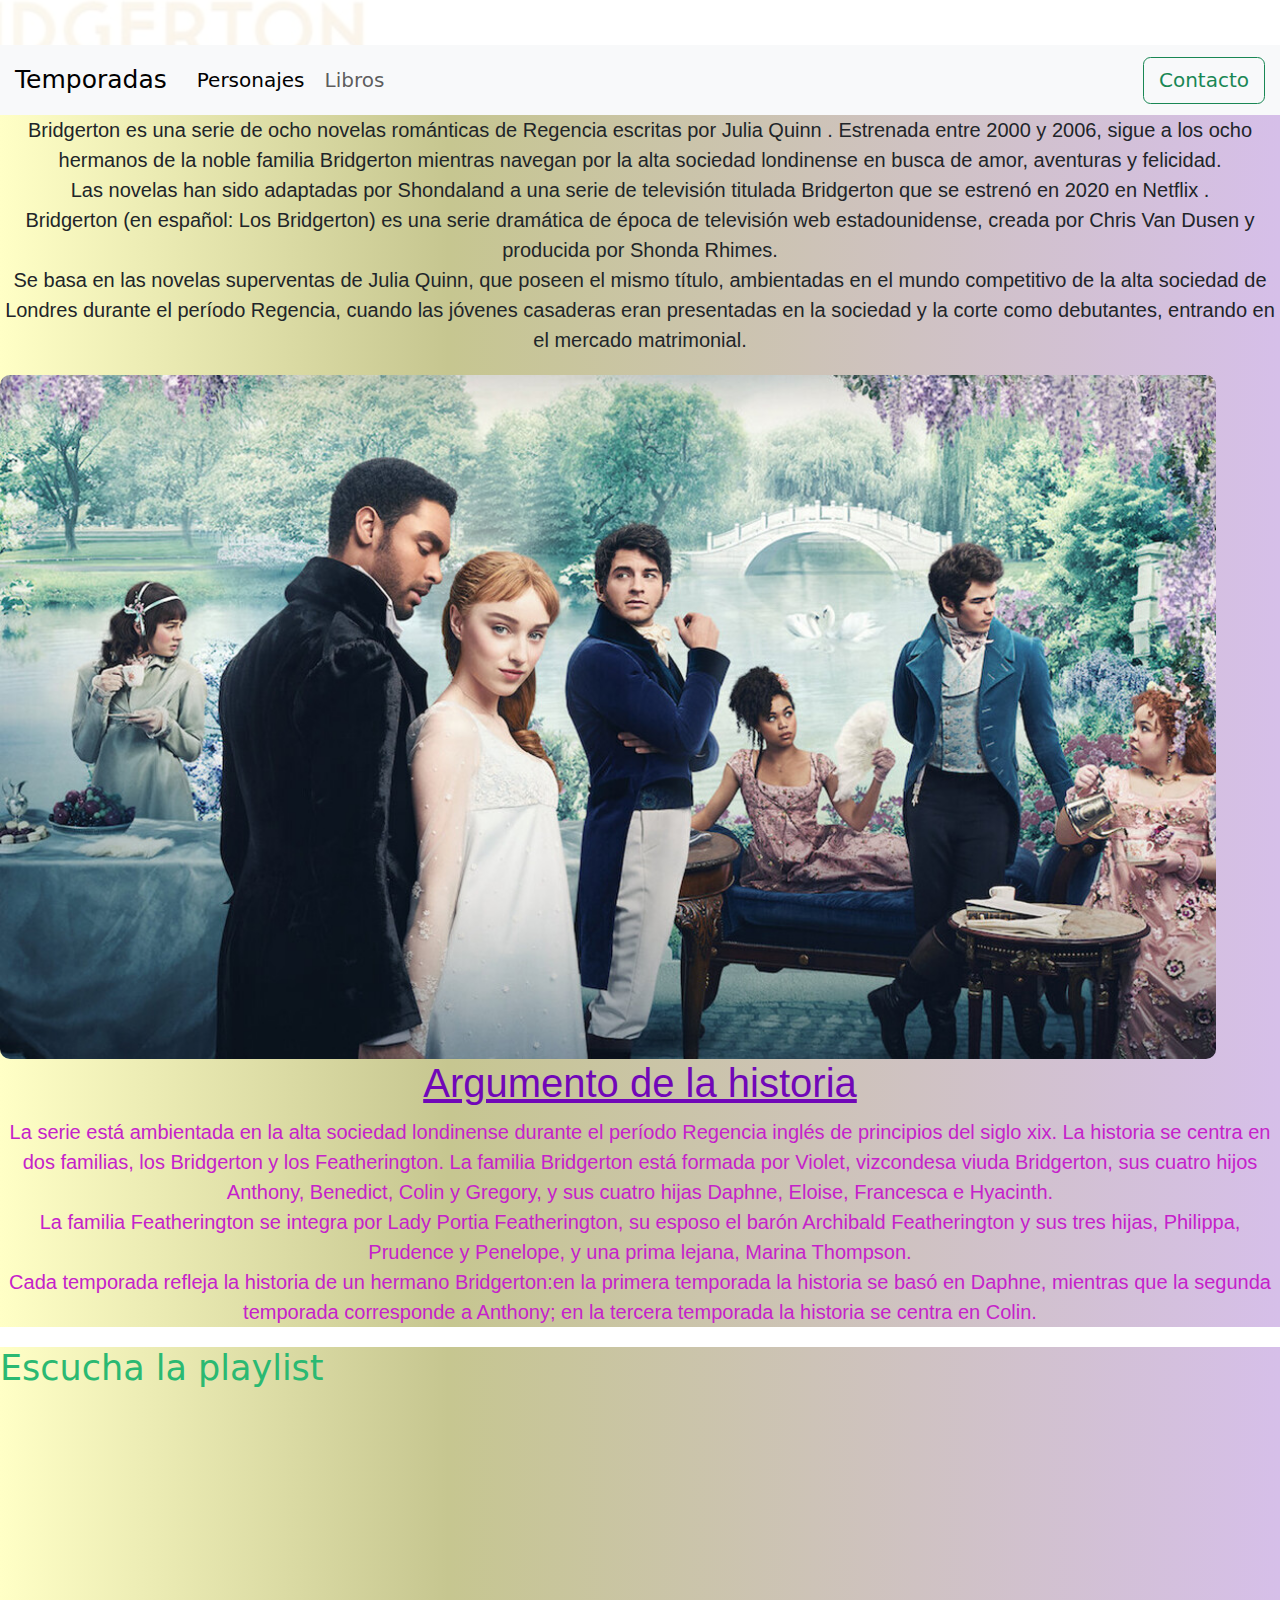
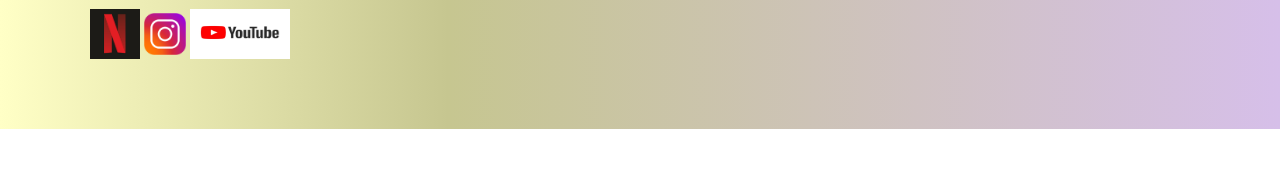
<file: index.html>
<!DOCTYPE html>
<html lang="en">
<head>
    <link href="https://cdn.jsdelivr.net/npm/bootstrap@5.3.3/dist/css/bootstrap.min.css" rel="stylesheet" integrity="sha384-QWTKZyjpPEjISv5WaRU9OFeRpok6YctnYmDr5pNlyT2bRjXh0JMhjY6hW+ALEwIH" crossorigin="anonymous">
    <meta charset="UTF-8">
    <meta name="viewport" content="width=device-width, initial-scale=1.0">
    <link rel="apple-touch-icon" sizes="180x180" href="/apple-touch-icon.png">
    <link rel="icon" type="image/png" sizes="32x32" href="/favicon-32x32.png">
    <link rel="icon" type="image/png" sizes="16x16" href="/favicon-16x16.png">
    <link rel="manifest" href="/site.webmanifest">
    <!--Meta-->
    <title>Bridgerton</title>
    <meta name="descrription" content="info de la saga de libros de bridgerton, llevada a la pantalla por netflix, donde ha tenido gran exito y aceptacion del publico.">
    <meta name="keywords" content="serie, bridgerton, charlotte, netflix, playlist, sinopsis bridgerton, personajes bridgerton, penelope, conde, lord">
    
    <!--css-->
    <link rel="stylesheet" href="./css/styles.css">
    <link rel="preconnect" href="https://fonts.googleapis.com">
    <link rel="preconnect" href="https://fonts.gstatic.com" crossorigin>
    <link href="https://fonts.googleapis.com/css2?family=Montserrat:ital,wght@0,100..900;1,100..900&display=swap" rel="stylesheet">
    <meta name="viewport" content="width=device-width, user-scalable=no, initial-scale=1.0, maximum-scale=1.0, minimum-scale=1.0">
    <title>Pagina Principal Brigderton</title>
</head>

<body>
    <header class="header">
        <div class="logo">
            <img src="./assets/logo.jpg" alt="logo bridgerton">
        </div>

        <nav class="navbar navbar-expand-lg bg-body-tertiary">
            <div class="container-fluid">
            <button class="navbar-toggler" type="button" data-bs-toggle="collapse" data-bs-target="#navbarTogglerDemo03" aria-controls="navbarTogglerDemo03" aria-expanded="false" aria-label="Toggle navigation">
                <span class="navbar-toggler-icon"></span>
            </button>
            <a class="navbar-brand" href="./pages/temporadas.html">Temporadas</a>
            <div class="collapse navbar-collapse" id="navbarTogglerDemo03">
                <ul class="navbar-nav me-auto mb-2 mb-lg-0">
                <li class="nav-item">
                    <a class="nav-link active" aria-current="page" href="./pages/personajes.html">Personajes</a>
                </li>
                <li class="nav-item">
                    <a class="nav-link" href="./pages/libros.html">Libros</a>
                </li>
                </ul>
                <a href="./pages/contacto.html"
                <button class="btn btn-outline-success" class="btn">Contacto</a></button>
            </div>
            </div>
        </nav>

    </header>

    <main>
    <!--Historia de los libros y mezcla con Netflix-->

    <div class="estilobridgerton">
        <div class="textobri">
            <p>Bridgerton es una serie de ocho novelas románticas de Regencia escritas por Julia Quinn . Estrenada entre 2000 y 2006, sigue a los ocho hermanos de la noble familia Bridgerton mientras navegan por la alta sociedad londinense en busca de amor, aventuras y felicidad. <br>
            Las novelas han sido adaptadas por Shondaland a una serie de televisión titulada Bridgerton que se estrenó en 2020 en Netflix . <br>Bridgerton (en español: Los Bridgerton) es una serie dramática de época de televisión web estadounidense, creada por Chris Van Dusen y producida por Shonda Rhimes. 
            <br> Se basa en las novelas superventas de Julia Quinn, que poseen el mismo título, ambientadas en el mundo competitivo de la alta sociedad de Londres durante el período Regencia, cuando las jóvenes casaderas eran presentadas en la sociedad y la corte como debutantes, entrando en el mercado matrimonial.
            </p> 
        </div>
        <img class="fondoprincipal" src="./assets/temporada1.jpg" alt="fondo principal">
    </div>

    <div class="argumento1"><h2>Argumento de la historia</h2>
        <section class= "argumento">
            <p>La serie está ambientada en la alta sociedad londinense durante el período Regencia inglés de principios del siglo xix. La historia se centra en dos familias, los Bridgerton y los Featherington.
            La familia Bridgerton está formada por Violet, vizcondesa viuda Bridgerton, sus cuatro hijos Anthony, Benedict, Colin y Gregory, y sus cuatro hijas Daphne, Eloise, Francesca e Hyacinth. <br>
            La familia Featherington se integra por Lady Portia Featherington, su esposo el barón Archibald Featherington y sus tres hijas, Philippa, Prudence y Penelope, y una prima lejana, Marina Thompson. <br>
            Cada temporada refleja la historia de un hermano Bridgerton:en la primera temporada la historia se basó en Daphne, mientras que la segunda temporada corresponde a Anthony; en la tercera temporada la historia se centra en Colin. <br>
    </div>
        </section>
    </main>

<!--Enlace absoluto-->
    <div class="spotify">
        <h3>Escucha la playlist</h3> 
            <iframe style="border-radius:12px" src="https://open.spotify.com/embed/playlist/37i9dQZF1DX5Hl0iWtr5b3?utm_source=generator" width="100%" height="152" frameBorder="0" allowfullscreen="" allow="autoplay; clipboard-write; encrypted-media; fullscreen; picture-in-picture" loading="lazy"></iframe>
    </div>        

    <script src="https://cdn.jsdelivr.net/npm/bootstrap@5.3.3/dist/js/bootstrap.bundle.min.js" integrity="sha384-YvpcrYf0tY3lHB60NNkmXc5s9fDVZLESaAA55NDzOxhy9GkcIdslK1eN7N6jIeHz" crossorigin="anonymous"></script>
</div>
</body>

<footer>
    <div class="enlacesfooter">
        <ul class="footerlista">
            <li><a href="https://www.netflix.com/ar/" target="_blank">
                <div>
                    <img class="netflixlogo"src="./assets/netlifxlogo.jpg" alt="netflixlogo"></a> <br>
                </div>
            </li>
            <li>
            <a href="https://www.instagram.com/bridgertonnetflix/" target="_blank">
                <div >
                    <img class="logoinsta" src="./assets/instagramlogo.png" alt="logoinsta"></a> 
                </div>
            </li>
            <li>
            <div>
                <a href="https://www.youtube.com/watch?v=Hge3Tv5zVMI">
                    <img class="logoyoutube"src="./assets/logoyoutube.webp" target="_blank" alt="logoyoutube"></a>
                </div>
            </li>
        </ul>
    </div>
</footer>

</html>
</file>
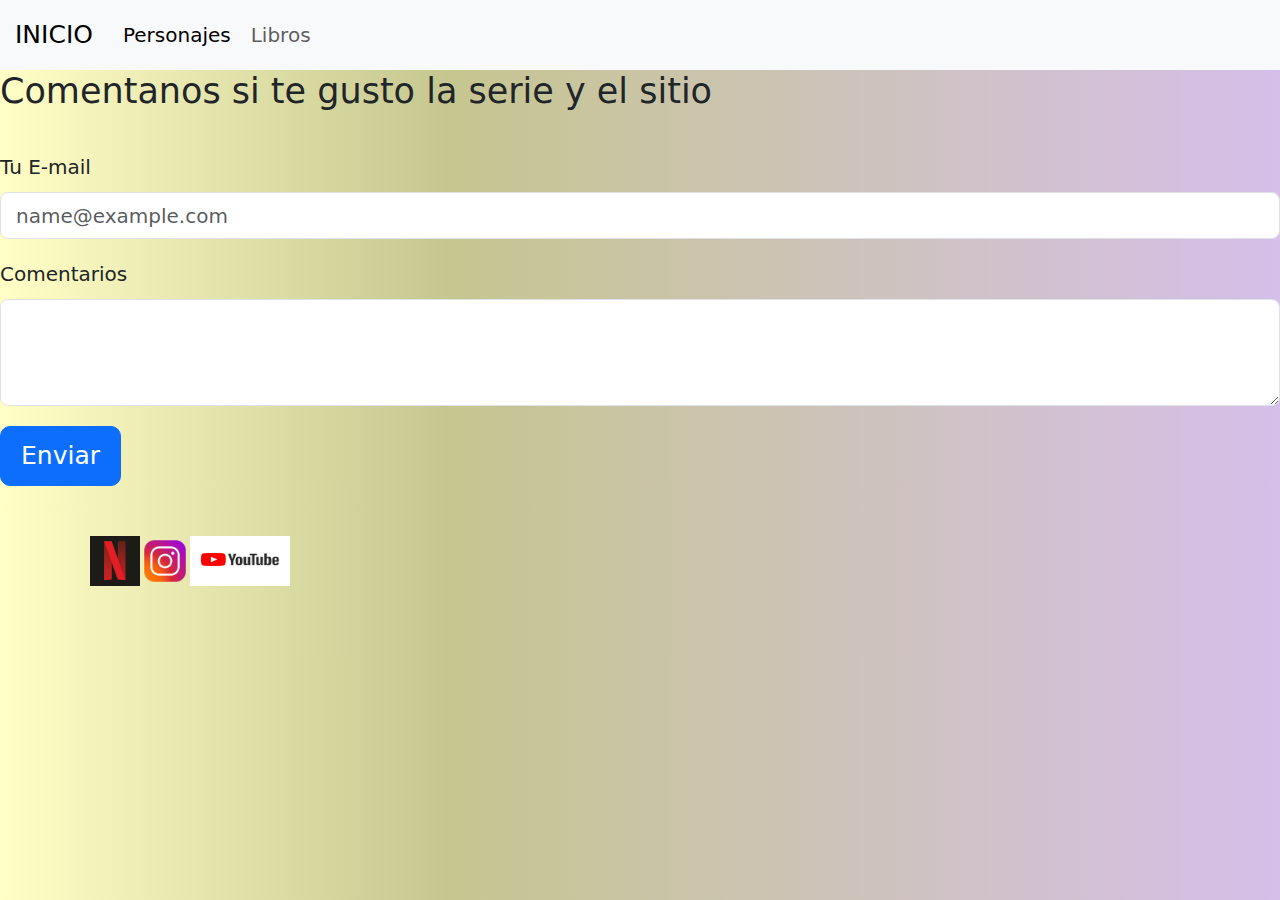
<file: pages/contacto.html>
<!DOCTYPE html>
<html lang="en">
<head>
    <link href="https://cdn.jsdelivr.net/npm/bootstrap@5.3.3/dist/css/bootstrap.min.css" rel="stylesheet" integrity="sha384-QWTKZyjpPEjISv5WaRU9OFeRpok6YctnYmDr5pNlyT2bRjXh0JMhjY6hW+ALEwIH" crossorigin="anonymous">
    <meta charset="UTF-8">
    <meta name="viewport" content="width=device-width, initial-scale=1.0">
    <link rel="stylesheet" href="../css/styles.css">
    <!--Meta-->
    <title>Contacto</title>
    <meta name="description" content="Contacto al creador de la web para poder intercambiar informacion">
    
</head>
<body class="paginacontacto">
    <header class="header">
        <nav class="navbar navbar-expand-lg bg-body-tertiary">
            <div class="container-fluid">
            <button class="navbar-toggler" type="button" data-bs-toggle="collapse" data-bs-target="#navbarTogglerDemo03" aria-controls="navbarTogglerDemo03" aria-expanded="false" aria-label="Toggle navigation">
                <span class="navbar-toggler-icon"></span>
            </button>
            <a class="navbar-brand" href="../index.html">INICIO</a>
            <div class="collapse navbar-collapse" id="navbarTogglerDemo03">
                <ul class="navbar-nav me-auto mb-2 mb-lg-0">
                <li class="nav-item">
                    <a class="nav-link active" aria-current="page" href="../pages/personajes.html">Personajes</a>
                </li>
                <li class="nav-item">
                    <a class="nav-link" href="../pages/libros.html">Libros</a>
                </li>
                </ul>
            </div>
            </div>
        </nav>
    </header>
    <main>
    <h3>Comentanos si te gusto la serie y el sitio</h3> <br>
        <div class="mb-3">
            <label for="exampleFormControlInput1" class="form-label">Tu E-mail</label>
            <input type="email" class="form-control" id="exampleFormControlInput1" placeholder="name@example.com">
        </div>
    <div class="mb-3">
        <label for="exampleFormControlTextarea1" class="form-label">Comentarios</label>
        <textarea class="form-control" id="exampleFormControlTextarea1" rows="3"></textarea>
    </div>

    <button type="button" class="btn btn-primary btn-lg">Enviar</button>
    </main>
</body>
<script src="https://cdn.jsdelivr.net/npm/bootstrap@5.3.3/dist/js/bootstrap.bundle.min.js" integrity="sha384-YvpcrYf0tY3lHB60NNkmXc5s9fDVZLESaAA55NDzOxhy9GkcIdslK1eN7N6jIeHz" crossorigin="anonymous"></script>

<footer>
    <div class="enlacesfooter">
        <ul class="footerlista">
            <li><a href="https://www.netflix.com/ar/" target="_blank">
                <div>
                    <img class="netflixlogo"src="../assets/netlifxlogo.jpg" alt="netflixlogo"></a> <br>
                </div>
            </li>
            <li>
            <a href="https://www.instagram.com/bridgertonnetflix/" target="_blank">
                <div >
                    <img class="logoinsta" src="../assets/instagramlogo.png" alt="logoinsta"></a> 
                </div>
            </li>
            <li>
            <div>
                <a href="https://www.youtube.com/watch?v=Hge3Tv5zVMI">
                    <img class="logoyoutube"src="../assets/logoyoutube.webp" target="_blank" alt="logoyoutube"></a>
                </div>
            </li>
        </ul>
    </div>
</footer>

</html>
</file>
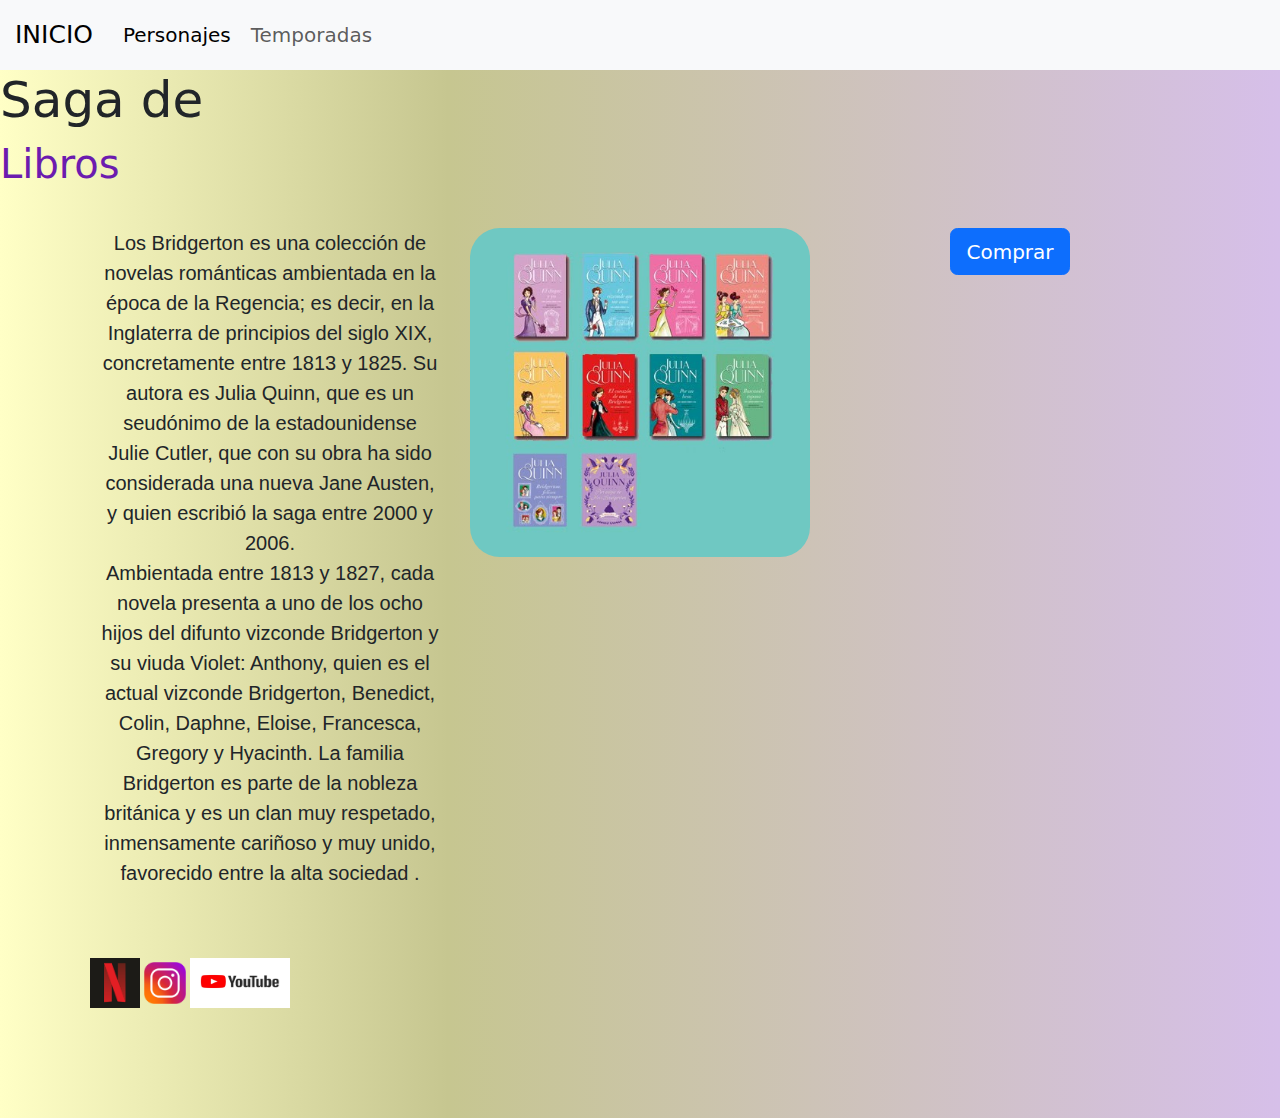
<file: pages/libros.html>
<!DOCTYPE html>
<html lang="en">
<head>
    <meta charset="UTF-8">
    <meta name="viewport" content="width=device-width, initial-scale=1.0">
    <link href="https://cdn.jsdelivr.net/npm/bootstrap@5.3.3/dist/css/bootstrap.min.css" rel="stylesheet" integrity="sha384-QWTKZyjpPEjISv5WaRU9OFeRpok6YctnYmDr5pNlyT2bRjXh0JMhjY6hW+ALEwIH" crossorigin="anonymous">
    <link rel="stylesheet" href="../css/styles.css">
    <!--Meta-->
    <title>Libros Bridgerton</title>
    <meta name="description" content="saga de libros bridgerton y un link para poder comprarlos">
    <meta name="keywords" content="bridgerton, charlotte, penelope, libros, lord, saga libros">
    
</head>


<header class="header">
    <nav class="navbar navbar-expand-lg bg-body-tertiary">
        <div class="container-fluid">
        <button class="navbar-toggler" type="button" data-bs-toggle="collapse" data-bs-target="#navbarTogglerDemo03" aria-controls="navbarTogglerDemo03" aria-expanded="false" aria-label="Toggle navigation">
            <span class="navbar-toggler-icon"></span>
        </button>
        <a class="navbar-brand" href="../index.html">INICIO</a>
        <div class="collapse navbar-collapse" id="navbarTogglerDemo03">
            <ul class="navbar-nav me-auto mb-2 mb-lg-0">
            <li class="nav-item">
                <a class="nav-link active" aria-current="page" href="../pages/personajes.html">Personajes</a>
            </li>
            <li class="nav-item">
                <a class="nav-link" href="../pages/temporadas.html">Temporadas</a>
            </li>
            </ul>
        </div>
        </div>
    </nav>
</header>

<body class="bodylibros">
    <h1>Saga de </h1>
    <h2 class="librostitulo">Libros</h2> <br>
    <section class="container">
        <div class="container text-center">
            <div class="row">
                <div class="col-sm-12 col-md-6 col-lg-4">
                <p class="parrafolibros">Los Bridgerton es una colección de novelas románticas ambientada en la época de la Regencia; es decir, en la Inglaterra de principios del siglo XIX, concretamente entre 1813 y 1825. Su autora es Julia Quinn, que es un seudónimo de la estadounidense Julie Cutler, que con su obra ha sido considerada una nueva Jane Austen, y quien escribió la saga entre 2000 y 2006. <br>
                Ambientada entre 1813 y 1827, cada novela presenta a uno de los ocho hijos del difunto vizconde Bridgerton y su viuda Violet: Anthony, quien es el actual vizconde Bridgerton, Benedict, Colin, Daphne, Eloise, Francesca, Gregory y Hyacinth. La familia Bridgerton es parte de la nobleza británica y es un clan muy respetado, inmensamente cariñoso y muy unido, favorecido entre la alta sociedad . <br>
                </p>
            </div>
            <div class="col-sm-12 col-md-4 col-lg-4">
                <img class="libros" src="../assets/libros.jpg" alt="libros">
            </div>
            <div class="col-sm-12 col-md-2 col-lg-4">
                <a href="https://www.yenny-elateneo.com/bridgerton" target="_blank">
                <button class="btn btn-primary" type="button">Comprar</button>
                </a>
            </div>
        </div>
        </div>
    </section>
</body>

<footer>
    <div class="enlacesfooter">
        <ul class="footerlista">
            <li><a href="https://www.netflix.com/ar/" target="_blank">
                <div>
                    <img class="netflixlogo"src="../assets/netlifxlogo.jpg" alt="netflixlogo"></a> <br>
                </div>
            </li>
            <li>
            <a href="https://www.instagram.com/bridgertonnetflix/" target="_blank">
                <div >
                    <img class="logoinsta" src="../assets/instagramlogo.png" alt="logoinsta"></a> 
                </div>
            </li>
            <li>
            <div>
                <a href="https://www.youtube.com/watch?v=Hge3Tv5zVMI">
                    <img class="logoyoutube"src="../assets/logoyoutube.webp" target="_blank" alt="logoyoutube"></a>
                </div>
            </li>
        </ul>
    </div>
</footer>

<script src="https://cdn.jsdelivr.net/npm/bootstrap@5.3.3/dist/js/bootstrap.bundle.min.js" integrity="sha384-YvpcrYf0tY3lHB60NNkmXc5s9fDVZLESaAA55NDzOxhy9GkcIdslK1eN7N6jIeHz" crossorigin="anonymous"></script>
</html>
</file>
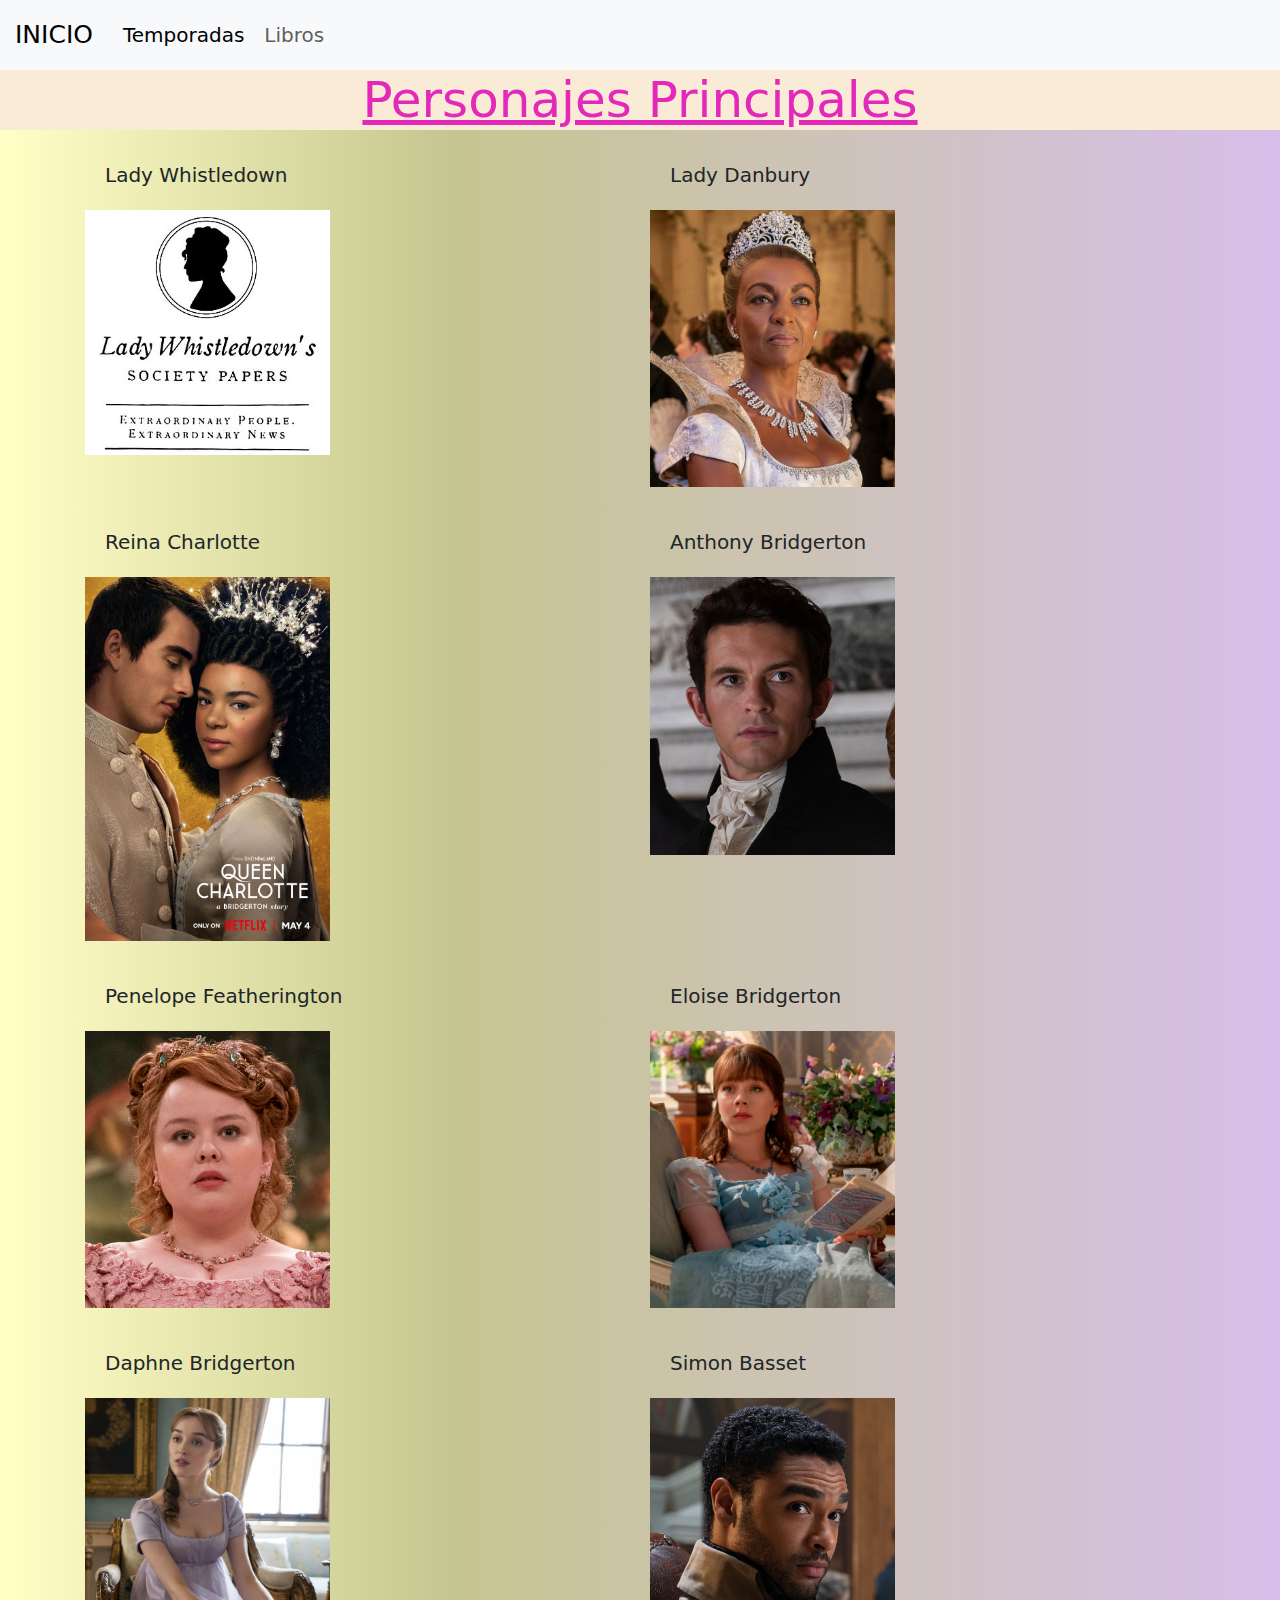
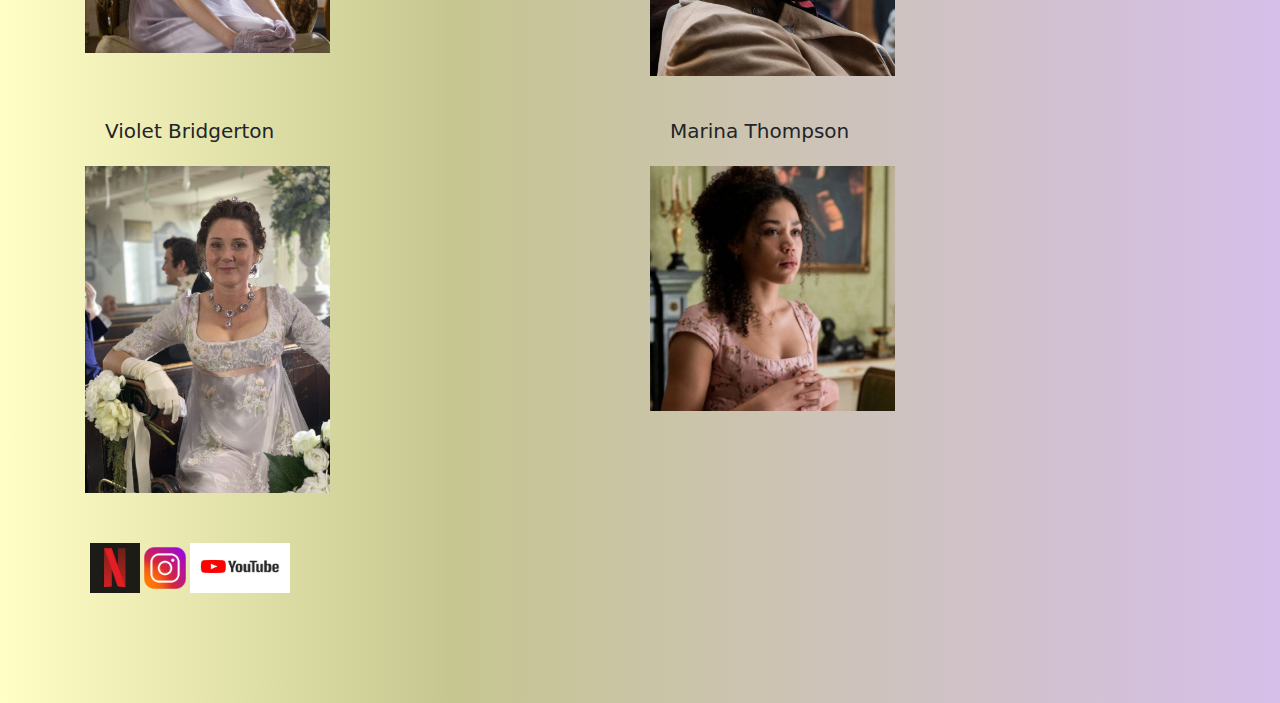
<file: pages/personajes.html>
<!DOCTYPE html>
<html lang="en">
<head>
    <link href="https://cdn.jsdelivr.net/npm/bootstrap@5.3.3/dist/css/bootstrap.min.css" rel="stylesheet" integrity="sha384-QWTKZyjpPEjISv5WaRU9OFeRpok6YctnYmDr5pNlyT2bRjXh0JMhjY6hW+ALEwIH" crossorigin="anonymous">
    <meta charset="UTF-8">
    <meta name="viewport" content="width=device-width, initial-scale=1.0">
    <link rel="stylesheet" href="../css/styles.css">
    <!--Meta-->
    <title>Personajes Bridgerton</title>
    <meta name="description" content="lista de los personajes principales de la serie con imagenes para poder ubicarlos ">
    <meta name="keywords" content="bridgerton, charlotte, penelope, lady, lord, daphne, lady danbury, simon">
    
</head>


<header class="header">
    <nav class="navbar navbar-expand-lg bg-body-tertiary">
        <div class="container-fluid">
        <button class="navbar-toggler" type="button" data-bs-toggle="collapse" data-bs-target="#navbarTogglerDemo03" aria-controls="navbarTogglerDemo03" aria-expanded="false" aria-label="Toggle navigation">
            <span class="navbar-toggler-icon"></span>
        </button>
        <a class="navbar-brand" href="../index.html">INICIO</a>
        <div class="collapse navbar-collapse" id="navbarTogglerDemo03">
            <ul class="navbar-nav me-auto mb-2 mb-lg-0">
            <li class="nav-item">
                <a class="nav-link active" aria-current="page" href="../pages/temporadas.html">Temporadas</a>
            </li>
            <li class="nav-item">
                <a class="nav-link" href="../pages/libros.html">Libros</a>
            </li>
            </ul>
        </div>
        </div>
    </nav>
</header>
<body class="bodypersonajes">
    <h1 class="titulopersonajes">Personajes Principales</h1>
    <section class="container">
        <div id="cajapersonajes" class="row row-cols-1 row-cols-lg-5 g-2 g-lg-3">
            <div class="col-sm-12 col-md-6 col-lg-6">
                <div class="p-3">Lady Whistledown</div>
                <img class="logolady" src="../assets/ladywistheldawn.jpg" alt="ladywistheldawn">
            </div>
            <div class="col-sm-12 col-md-6 col-lg-6">
                <div class="p-3">Lady Danbury</div>
                <img class="logoladydanbury" src="../assets/ladydanbury.png" alt="ladydanbury">
            </div>
            <div class="col-sm-12 col-md-6 col-lg-6">
                <div class="p-3">Reina Charlotte</div>
                <img class="logoreina" src="../assets/queencharlote.jpg" alt="queencharlote">
            </div>
            <div class="col-sm-12 col-md-6 col-lg-6">
                <div class="p-3">Anthony Bridgerton</div>
                <img class="logoantony" src="../assets/antonybrid.jpg" alt="antonybrid">
            </div>
            <div class="col-sm-12 col-md-6 col-lg-6">
                <div class="p-3">Penelope Featherington</div>
                <img class="logopen" src="../assets/penelope.jpg" alt="penelope">
            </div>
            <div class="col-sm-12 col-md-6 col-lg-6">
                <div class="p-3">Eloise Bridgerton</div>
                <img class="logoeloise" src="../assets/eloise.jpg" alt="eloise">
            </div>
            <div class="col-sm-12 col-md-6 col-lg-6">
                <div class="p-3">Daphne Bridgerton</div>
                <img class="logodaphne" src="../assets/daphne.jpg" alt="daphne">
            </div>
            <div class="col-sm-12 col-md-6 col-lg-6">
                <div class="p-3">Simon Basset</div>
                <img class="logosimon" src="../assets/simon.jpg" alt="simon">
            </div>
            <div class="col-sm-12 col-md-6 col-lg-6">
                <div class="p-3">Violet Bridgerton</div>
                <img class="logokat" src="../assets/violet.jpg" alt="katerine">
            </div>
            <div class="col-sm-12 col-md-6 col-lg-6">
                <div class="p-3">Marina Thompson</div>
                <img class="logomarina" src="../assets/marina.webp" alt="marina">
            </div>
        </div>
    </section>
</body>

<footer>
    <div class="enlacesfooter">
        <ul class="footerlista">
            <li><a href="https://www.netflix.com/ar/" target="_blank">
                <div>
                    <img class="netflixlogo"src="../assets/netlifxlogo.jpg" alt="netflixlogo"></a> <br>
                </div>
            </li>
            <li>
            <a href="https://www.instagram.com/bridgertonnetflix/" target="_blank">
                <div >
                    <img class="logoinsta" src="../assets/instagramlogo.png" alt="logoinsta"></a> 
                </div>
            </li>
            <li>
            <div>
                <a href="https://www.youtube.com/watch?v=Hge3Tv5zVMI">
                    <img class="logoyoutube"src="../assets/logoyoutube.webp" target="_blank" alt="logoyoutube"></a>
                </div>
            </li>
        </ul>
    </div>
</footer>

<script src="https://cdn.jsdelivr.net/npm/bootstrap@5.3.3/dist/js/bootstrap.bundle.min.js" integrity="sha384-YvpcrYf0tY3lHB60NNkmXc5s9fDVZLESaAA55NDzOxhy9GkcIdslK1eN7N6jIeHz" crossorigin="anonymous"></script>

</html>
</file>
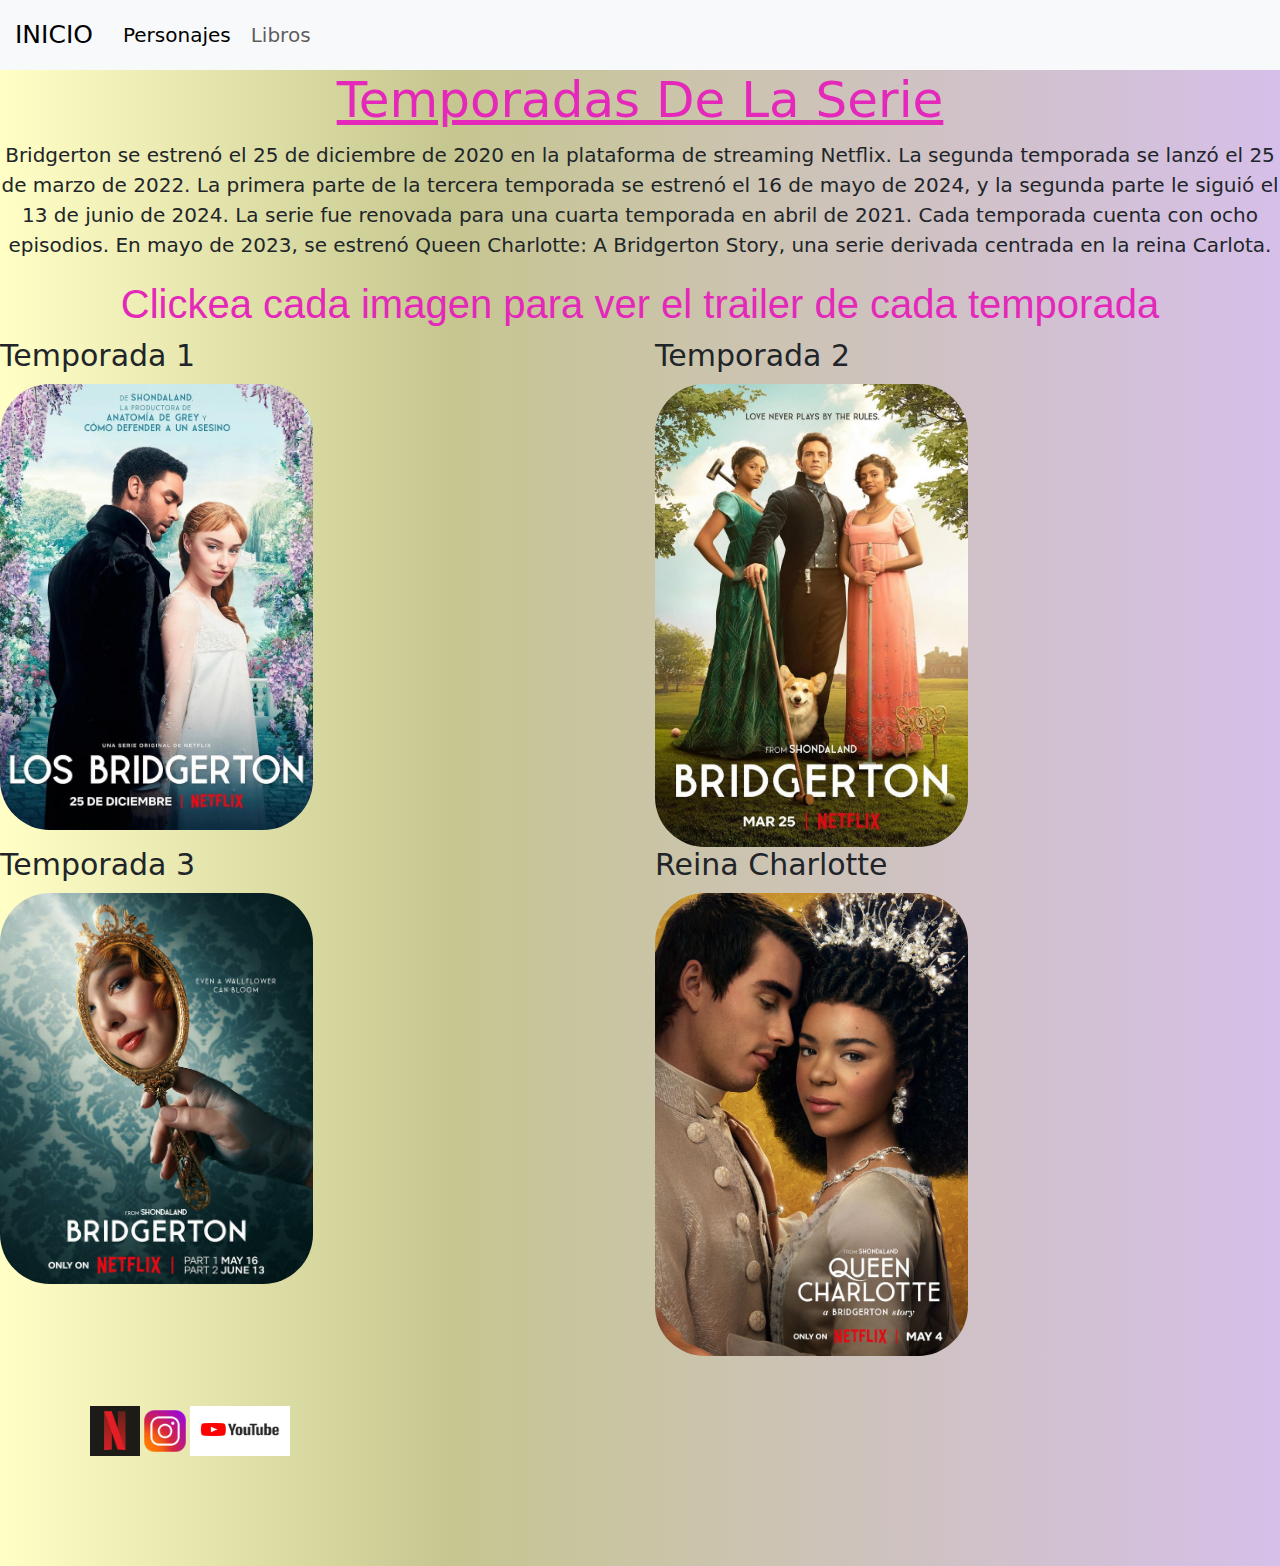
<file: pages/temporadas.html>
<!DOCTYPE html>
<html lang="en">
<head>
    <link href="https://cdn.jsdelivr.net/npm/bootstrap@5.3.3/dist/css/bootstrap.min.css" rel="stylesheet" integrity="sha384-QWTKZyjpPEjISv5WaRU9OFeRpok6YctnYmDr5pNlyT2bRjXh0JMhjY6hW+ALEwIH" crossorigin="anonymous">
    <meta charset="UTF-8">
    <meta name="viewport" content="width=device-width, initial-scale=1.0">
    <link rel="stylesheet" href="../css/styles.css">
    <!--Meta-->
    <title>Temporadas Bridgerton</title>
    <meta name="descrription" content="Temporadas de la serie, con un link de acceso directo para poder ver su trailer correspondiente">
    <meta name="keywords" content="bridgerton, charlotte, penelope, serie, lord, temporadas, netflix, cuenta">
    
</head>

<header class="header">
    <nav class="navbar navbar-expand-lg bg-body-tertiary">
        <div class="container-fluid">
        <button class="navbar-toggler" type="button" data-bs-toggle="collapse" data-bs-target="#navbarTogglerDemo03" aria-controls="navbarTogglerDemo03" aria-expanded="false" aria-label="Toggle navigation">
            <span class="navbar-toggler-icon"></span>
        </button>
        <a class="navbar-brand" href="../index.html">INICIO</a>
        <div class="collapse navbar-collapse" id="navbarTogglerDemo03">
            <ul class="navbar-nav me-auto mb-2 mb-lg-0">
            <li class="nav-item">
                <a class="nav-link active" aria-current="page" href="../pages/personajes.html">Personajes</a>
            </li>
            <li class="nav-item">
                <a class="nav-link" href="../pages/libros.html">Libros</a>
            </li>
            </ul>
        </div>
        </div>
    </nav>
</header>
    <body class="bodytemporadas">
    <h1 class="titulotemporadas" >Temporadas De La Serie</h1>

    <p class="temporadasparrafo">Bridgerton se estrenó el 25 de diciembre de 2020 en la plataforma de streaming Netflix. La segunda temporada se lanzó el 25 de marzo de 2022. 
    La primera parte de la tercera temporada se estrenó el 16 de mayo de 2024, y la segunda parte le siguió el 13 de junio de 2024. La serie fue renovada para una cuarta temporada en abril de 2021. Cada temporada cuenta con ocho episodios.
    En mayo de 2023, se estrenó Queen Charlotte: A Bridgerton Story, una serie derivada centrada en la reina Carlota.</p>

    <h2 class="subtitulotemporadas">Clickea cada imagen para ver el trailer de cada temporada</h2>
    <!--estructura de bootstrap-->
    <div class="temporadasdelaserie">
        <div class="row row-cols-2">
            <div class="col"> <h4>Temporada 1</h4>
                <a href="https://youtu.be/AdBweWvuG68?si=7rvAr3Dg2opQpN8H" target="_blank">
                <img class="temporada1" src="../assets/temporada1bridgerton.jpg" alt="temporada1"></a>
            </div>
            <div class="col"><h4>Temporada 2</h4>
                <a href="https://youtu.be/BEeo26-Oyvk?si=WsGeIUf1ke7yZt8O" target="_blank">
                <img class="temporada2" src="../assets/temporada2.jpg" alt="temporada2"></a>
            </div>
            <div class="col"><h4>Temporada 3</h4>
                <a href="https://youtu.be/NyR6u4aUCa4?si=3LuX12emJlk_EJR_" target="_blank">
                <img class="temporada3" src="../assets/temporada3br.jpeg" alt="temporada3"></a>
            </div>
            <div class="col"><h4>Reina Charlotte</h4>
                <a href="https://youtu.be/IMDNlBlfvUo?si=inYpXTpqQ8M2_a2N" target="_blank">
                <img class="queencharlote" src="../assets/queencharlote.jpg" alt="temporada de la reina charlotte"></a>
            </div>
        </div>
    </div>
    

    </div>
</section>
</body>

<footer>
    <div class="enlacesfooter">
        <ul class="footerlista">
            <li><a href="https://www.netflix.com/ar/" target="_blank">
                <div>
                    <img class="netflixlogo"src="../assets/netlifxlogo.jpg" alt="netflixlogo"></a> <br>
                </div>
            </li>
            <li>
            <a href="https://www.instagram.com/bridgertonnetflix/" target="_blank">
                <div >
                    <img class="logoinsta" src="../assets/instagramlogo.png" alt="logoinsta"></a> 
                </div>
            </li>
            <li>
            <div>
                <a href="https://www.youtube.com/watch?v=Hge3Tv5zVMI">
                    <img class="logoyoutube"src="../assets/logoyoutube.webp" target="_blank" alt="logoyoutube"></a>
                </div>
            </li>
        </ul>
    </div>
</footer>
    <script src="https://cdn.jsdelivr.net/npm/bootstrap@5.3.3/dist/js/bootstrap.bundle.min.js" integrity="sha384-YvpcrYf0tY3lHB60NNkmXc5s9fDVZLESaAA55NDzOxhy9GkcIdslK1eN7N6jIeHz" crossorigin="anonymous"></script>


</html>
</file>
<file: css/styles.css>
* {
  box-sizing: border-box;
  margin: 0;
  padding: 0;
  font-size: 20px;
}

.header .navbar .navbar-expand-lg .bg-body-tertiary {
  background-image: linear-gradient(90deg, #FFFFC6 0%, #C6C690 35%, #d6bfe9 100%);
}
.header .navbar .navbar-expand-lg .bg-body-tertiary .btn .btn-outline-success {
  color: #6c1baf;
}
.header .logo {
  margin-right: auto;
}
.header .logo img {
  height: 45px;
  width: auto;
  margin: auto;
}
.header .logo img:hover {
  transform: scale(2, 2);
  transition: all 3s;
  opacity: 0.1;
}

.estilobridgerton {
  background-image: linear-gradient(90deg, #FFFFC6 0%, #C6C690 35%, #d6bfe9 100%);
  position: relative;
  display: grid;
  justify-content: left;
  align-items: center;
}
.estilobridgerton .textobri {
  font-family: "Lucida Sans", "Lucida Sans Regular", "Lucida Grande", "Lucida Sans Unicode", Geneva, Verdana, sans-serif;
  font-size: 150%;
  text-align: center;
}
.estilobridgerton .fondoprincipal {
  width: 95%;
  height: auto;
  border-radius: 10px;
  transition: all 3s;
  align-items: center;
}
.estilobridgerton .fondoprincipal:hover {
  width: 100%;
  height: auto;
}

.argumento1 {
  background-image: linear-gradient(90deg, #FFFFC6 0%, #C6C690 35%, #d6bfe9 100%);
  font-size: 150%;
  text-align: center;
  font-family: "Lucida Sans", "Lucida Sans Regular", "Lucida Grande", "Lucida Sans Unicode", Geneva, Verdana, sans-serif;
  color: rgb(197, 33, 202);
}
.argumento1 h2 {
  color: rgb(113, 7, 184);
  text-decoration: underline;
}

.spotify {
  background-image: linear-gradient(90deg, #FFFFC6 0%, #C6C690 35%, #d6bfe9 100%);
}
.spotify h3 {
  color: rgb(43, 185, 114);
}

.enlacesfooter {
  position: relative;
  width: 100%;
  padding: 50px;
  display: flex;
  margin-bottom: 40px;
  align-items: center;
  background-image: linear-gradient(90deg, #FFFFC6 0%, #C6C690 35%, #d6bfe9 100%);
}
.enlacesfooter .footerlista {
  display: flex;
  justify-content: flex-end;
  align-items: center;
  list-style: none;
}
.enlacesfooter .footerlista .netflixlogo {
  width: 50px;
  height: 50px;
}
.enlacesfooter .footerlista .netflixlogo:hover {
  transform: scale(2, 2);
  transition: all 3s;
}
.enlacesfooter .footerlista .logoinsta {
  width: 50px;
  height: 50px;
}
.enlacesfooter .footerlista .logoinsta:hover {
  transform: scale(2, 2);
  transition: all 3s;
}
.enlacesfooter .footerlista .logoyoutube {
  width: 100px;
  height: 50px;
}
.enlacesfooter .footerlista .logoyoutube:hover {
  transform: scale(2, 2);
  transition: all 3s;
}

.paginacontacto {
  background-image: linear-gradient(90deg, #FFFFC6 0%, #C6C690 35%, #d6bfe9 100%);
}
.paginacontacto .titulocontacto {
  color: #6c1baf;
}
.paginacontacto .titulocontacto:hover {
  color: #d6bfe9;
  transition: all 3s;
}

@keyframes titulolibro {
  0% {
    opacity: 0;
  }
  100% {
    opacity: 1;
  }
}
.bodylibros {
  background-image: linear-gradient(90deg, #FFFFC6 0%, #C6C690 35%, #d6bfe9 100%);
}
.bodylibros .librostitulo {
  color: #6c1baf;
  animation-name: titulolibro;
  animation-duration: 2s;
  animation-iteration-count: infinite;
}
.bodylibros .libros {
  border-radius: 30px;
  width: 100%;
  background-image: linear-gradient(90deg, #FFFFC6 0%, #C6C690 35%, #d6bfe9 100%);
}
.bodylibros .libros:hover {
  transform: scale(1.1);
  transition: all 2s;
}
.bodylibros .parrafolibros {
  font-family: "Lucida Sans", "Lucida Sans Regular", "Lucida Grande", "Lucida Sans Unicode", Geneva, Verdana, sans-serif;
}

/*temporadas*/
.bodytemporadas {
  background-image: linear-gradient(90deg, #FFFFC6 0%, #C6C690 35%, #d6bfe9 100%);
}
.bodytemporadas .titulotemporadas {
  color: #e328ba;
  text-align: center;
  text-decoration: underline;
}
.bodytemporadas .titulotemporadas p {
  font-family: "Lucida Sans", "Lucida Sans Regular", "Lucida Grande", "Lucida Sans Unicode", Geneva, Verdana, sans-serif;
  font-size: medium;
}
.bodytemporadas .subtitulotemporadas {
  font-family: "Lucida Sans", "Lucida Sans Regular", "Lucida Grande", "Lucida Sans Unicode", Geneva, Verdana, sans-serif;
  color: #e328ba;
  text-align: center;
}
.bodytemporadas .temporadasdelaserie .temporada1{
  width: 50%;
  border-radius: 50px;
  cursor: pointer;
}
.bodytemporadas .temporada2 {
  width: 50%;
  border-radius: 50px;
  cursor: pointer;
}
.bodytemporadas .temporada3 {
  width: 50%;
  border-radius: 50px;
  cursor: pointer;
}
.bodytemporadas .queencharlote {
  width: 50%;
  border-radius: 50px;
  cursor: pointer;
}

.cajapersonajes{
  text-align: center;
  display: flex;
  flex-direction: column;
  align-items: center;
  justify-content: center;
  text-align: center;
}

.cajapersonajes .img{
  display: inline-block;
  max-width: 100%;
  height: auto;
}

/*responsive personajes y libros*/
@media only screen and (max-width: 500px) {
  .bodypersonajes {
    grid-template-columns: 2 100px;
    grid-template-rows: repeat (3, 100px);
    background-color: #f3e7f5;
    box-sizing: border-box;
  }
  .titulopersonajes {
    text-align: center;
  }
  .header {
    align-items: center;
  }
  .librostitulo {
    text-align: center;
  }
  .libros {
    width: 100%;
  }
  .bodylibros {
    justify-content: center;
  }
  .navlibros {
    justify-content: center;
  }
  .container {
    grid-template-columns: 1 100px;
    grid-template-rows: repeat(6 100px);
    background-color: #f3e7f5;
    align-items: center;
    display: center;
  }
  .cajapersonajes {
    grid-template-columns: 1 100px;
    grid-template-rows: repeat(6 100px);
    display: flex;
    align-items: center;
    text-align: center;
    flex-direction: column;
  }
  .cajapersonajes .logolady{
    margin: 0 auto;
    display: block;
    max-width: 100%;
  }
  .logolady {
    width: 45%;
  }
  .fondoprincipal {
    display: none;
  }
  .textobri {
    text-align: center;
    font-size: larger;
  }
}
/*logos de personajes no pude encontrar su ruta por eso lo hice uno por uno*/
/*imagenes Personajes*/
.logolady {
  width: 45%;
}

.logoladydanbury {
  width: 45%;
}

.logoreina {
  width: 45%;
}

.logoantony {
  width: 45%;
}

.logopen {
  width: 45%
}

.logoeloise {
  width: 45%
}

.logodaphne {
  width: 45%
}

.logosimon {
  width: 45%;
}

.logokat {
  width: 45%;
}

.logomarina {
  width: 45%;
}

.bodypersonajes {
  background-image: linear-gradient(90deg, #FFFFC6 0%, #C6C690 35%, #d6bfe9 100%);
}
.bodypersonajes .titulopersonajes {
  color: #e328ba;
  text-align: center;
  text-decoration: underline;
  background-color: antiquewhite;
}

/*responsive contacto*/
@media only screen and (max-width: 500px) {
  .paginacontacto {
    grid-template-columns: 1 100px;
    grid-template-rows: repeat(3 100px);
    background-color: #f3e7f5;
    align-items: center;
  }
  .paginacontacto .header {
    justify-content: center;
  }
  .paginacontacto .header .navlibros {
    justify-content: center;
  }
  .paginacontacto .header .navlibros .ul .nav-links {
    justify-content: center;
  }
}
/*responsive temporadas*/
@media only screen and (max-width: 500px) {
  .bodytemporadas {
    grid-template-columns: 1 100px;
    grid-template-rows: repeat(3 100px);
    background-color: #f3e7f5;
    align-items: center;
  }
  .bodytemporadas .temporadas {
    justify-content: center;
  }
  .bodytemporadas .temporadas .navlibros {
    justify-content: center;
  }
  .bodytemporadas .temporadas .navlibros .ul .nav-links {
    justify-content: center;
  }
  .bodytemporadas .temporadasdelaserie {
    grid-template-columns: 1 50px;
    grid-template-rows: repeat(3 100px);
    background-color: #f3e7f5;
    align-items: center;
  }
  .bodytemporadas .temporadasdelaserie .temporada1 {
    width: 95%;
  }
  .bodytemporadas .temporadasdelaserie .temporada2 {
    width: 95%;
  }
  .bodytemporadas .temporadasdelaserie .temporada3 {
    width: 95%;
  }
  .bodytemporadas .temporadasdelaserie .queencharlote {
    width: 95%;
  }
}

.temporadasparrafo{
  text-align: center;
}
/*responsive INDEX*/
@media (max-width: 768px) {
  .header {
    flex-direction: column;
  }
  .header .logo {
    margin-bottom: 2rem;
    width: 10%;
    height: 20%;
    margin-left: 0px;
  }
  .header .menu-icon {
    display: flex;
  }
  .header .nav {
    display: flex;
  }
  .header .nav .nav-links {
    flex-direction: column;
    align-items: center;
    flex-wrap: wrap;
    flex-direction: column;
  }
  .header .nav .nav-links .li {
    margin: 0.5rem 0;
  }
  .header .btn {
    margin-top: 1rem;
  }
  .header .btn .button {
    width: 50%;
  }
  .header .menu-toggle:checked ~ nav .nav-links {
    display: flex;
  }
}/*# sourceMappingURL=styles.css.map */
</file>
